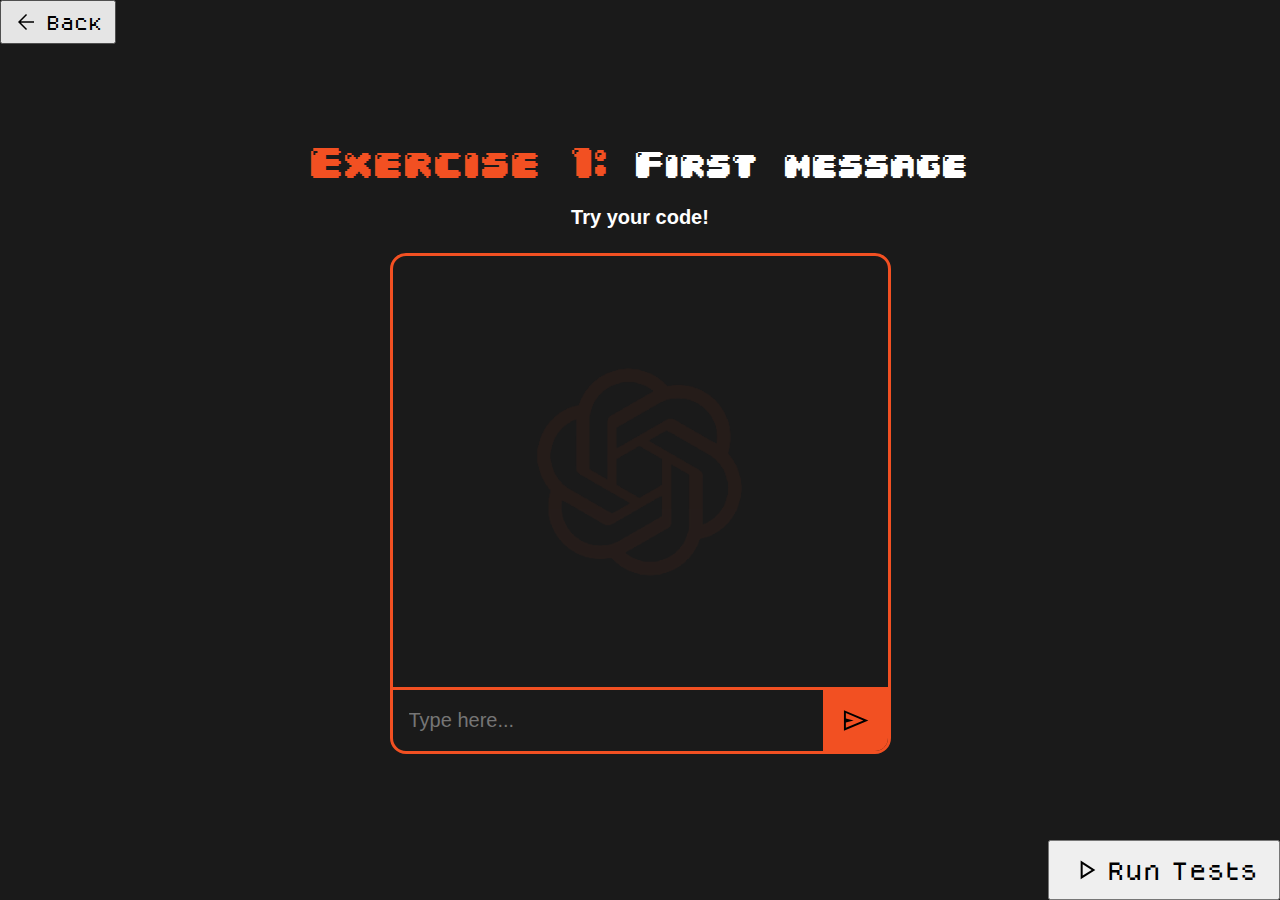
<file: src/frontend/exercise-1/index.html>
<!DOCTYPE html>
<html lang="en">
  <head>
    <meta charset="UTF-8" />
    <meta name="viewport" content="width=device-width, initial-scale=1.0" />
    <meta http-equiv="X-UA-Compatible" content="ie=edge" />
    <title>BEX Workshop</title>
    <link rel="stylesheet" href="style.css" />
    <link rel="stylesheet" href="../static/globals.css" />
  </head>
  <body>
    <!-- TOAST -->
    <div id="toast">There was an error! Check the console.</div>

    <!-- BACK BTN -->
    <button
      id="back-btn"
      class="dogica"
      onclick="window.location.pathname = '/'"
    >
      <img src="../static/assets/icons/back.svg" />
      Back
    </button>

    <!-- TEST AREA -->
    <div>
      <h2 class="pixel"><span>Exercise 1:</span> First message</h2>
      <h3>Try your code!</h3>
      <div id="chat-box" class="dogica">
        <div>
          <div id="response-area"></div>
          <img id="openai-chat-logo" src="../static/image/logo-openai.png" />
        </div>
        <div>
          <input type="text" placeholder="Type here..." />
          <div id="send-btn">
            <img src="../static/assets/icons/send.svg" />
          </div>
        </div>
      </div>
    </div>

    <!-- RUN TESTS BTN -->
    <button id="run-tests-btn" class="dogica"></button>

    <!-- CUSTOM SCRIPT -->
    <script type="module" src="script.js"></script>
  </body>
</html>
</file>
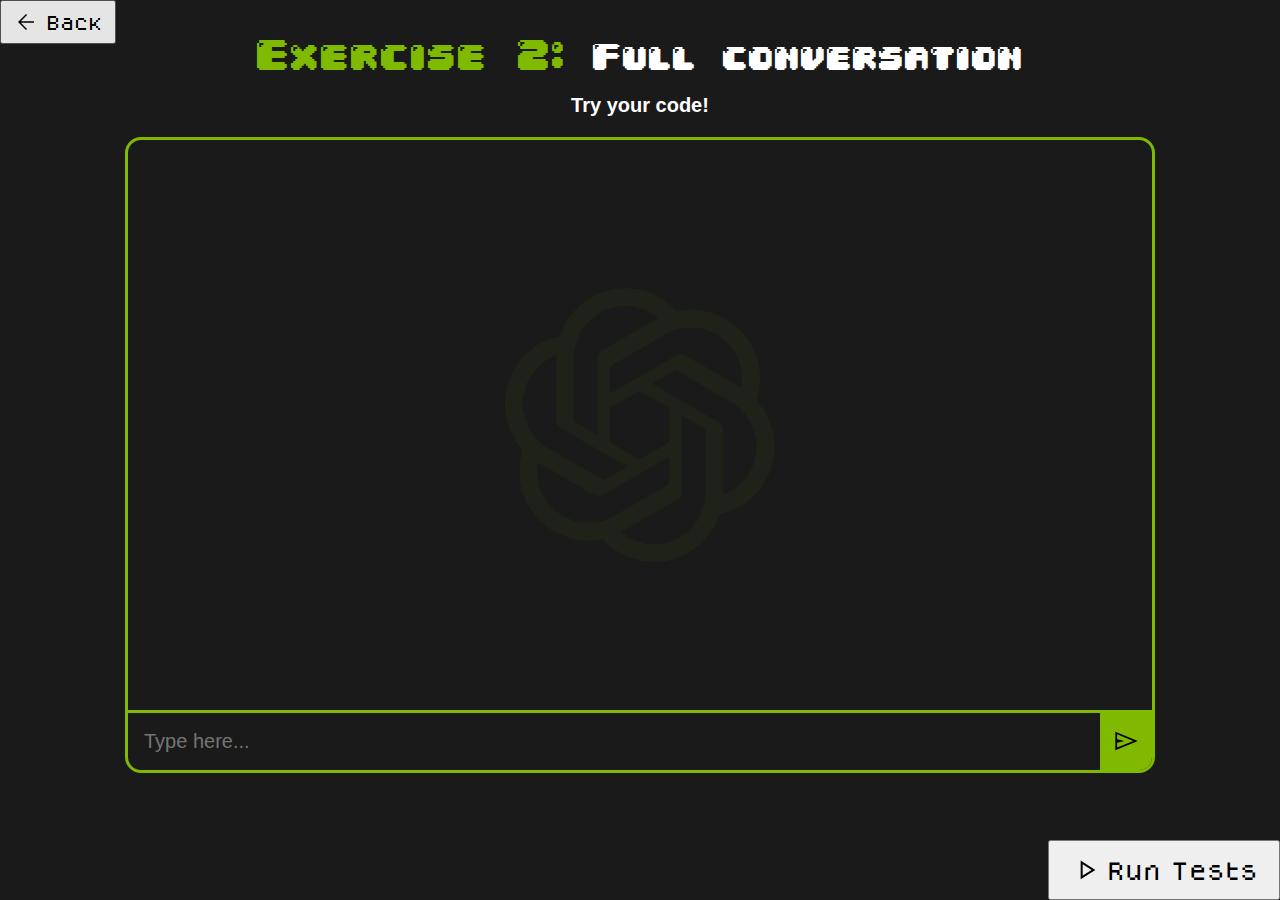
<file: src/frontend/exercise-2/index.html>
<!DOCTYPE html>
<html lang="en">
  <head>
    <meta charset="UTF-8" />
    <meta name="viewport" content="width=device-width, initial-scale=1.0" />
    <meta http-equiv="X-UA-Compatible" content="ie=edge" />
    <title>BEX Workshop</title>
    <link rel="stylesheet" href="style.css" />
    <link rel="stylesheet" href="../static/globals.css" />
  </head>
  <body>
    <!-- BACK BTN -->
    <button
      id="back-btn"
      class="dogica"
      onclick="window.location.pathname = '/'"
    >
      <img src="../static/assets/icons/back.svg" />
      Back
    </button>

    <!-- TEST AREA -->
    <div>
      <h2 class="pixel"><span>Exercise 2:</span> Full conversation</h2>
      <h3>Try your code!</h3>
      <div id="chat-box" class="dogica">
        <div>
          <div id="response-area"></div>
          <img id="openai-chat-logo" src="../static/image/logo-openai.png" />
        </div>
        <div>
          <input type="text" placeholder="Type here..." />
          <div id="send-btn">
            <img src="../static/assets/icons/send.svg" />
          </div>
        </div>
      </div>
    </div>

    <!-- RUN TESTS BTN -->
    <button id="run-tests-btn" class="dogica"></button>

    <!-- CUSTOM SCRIPT -->
    <script type="module" src="script.js"></script>
  </body>
</html>
</file>
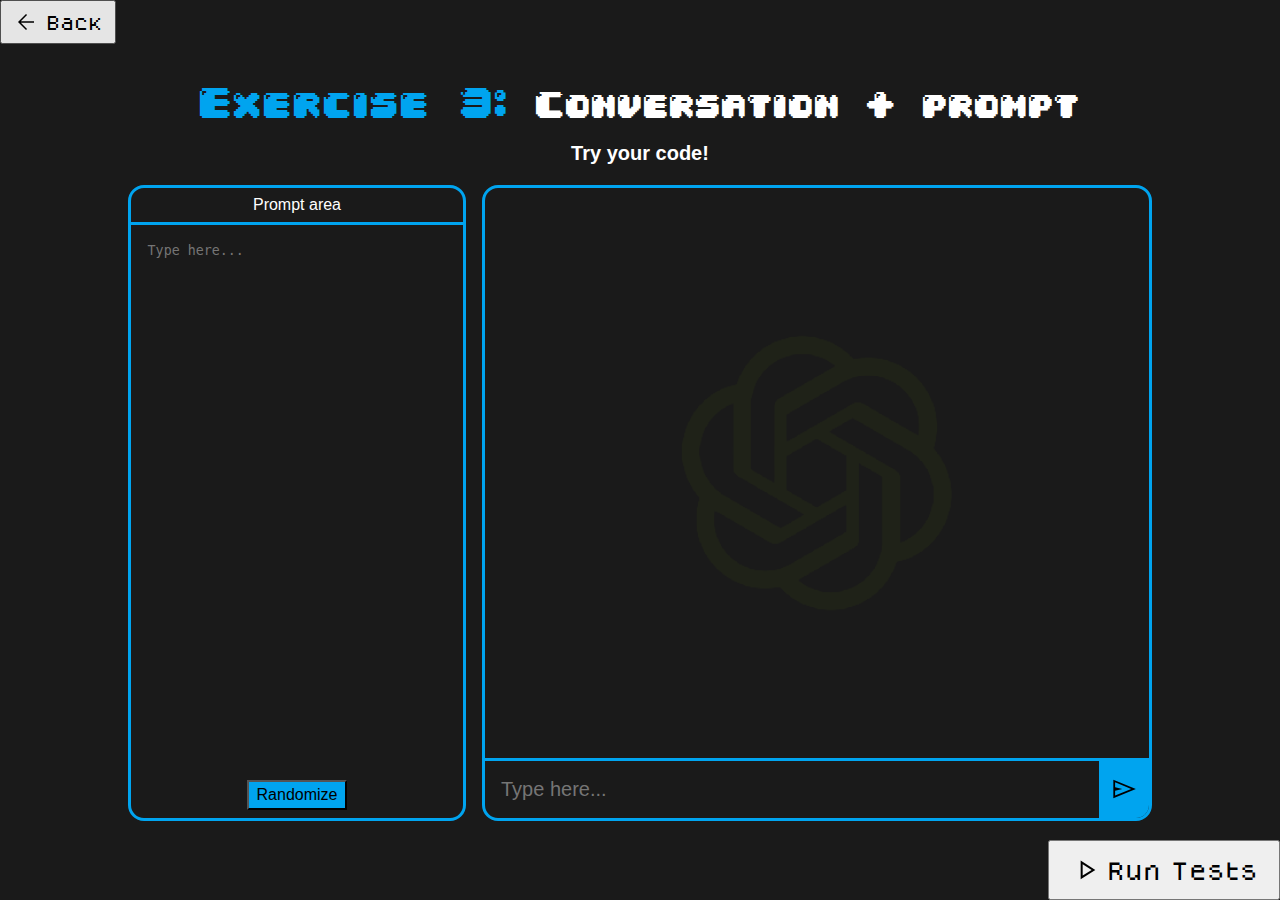
<file: src/frontend/exercise-3/index.html>
<!DOCTYPE html>
<html lang="en">
  <head>
    <meta charset="UTF-8" />
    <meta name="viewport" content="width=device-width, initial-scale=1.0" />
    <meta http-equiv="X-UA-Compatible" content="ie=edge" />
    <title>BEX Workshop</title>
    <link rel="stylesheet" href="style.css" />
    <link rel="stylesheet" href="../static/globals.css" />
  </head>
  <body>
    <div>
      <!-- BACK BTN -->
      <button
        id="back-btn"
        class="dogica"
        onclick="window.location.pathname = '/'"
      >
        <img src="../static/assets/icons/back.svg" />
        Back
      </button>

      <!-- TEST AREA -->
      <h2 class="pixel"><span>Exercise 3:</span> Conversation + prompt</h2>
      <h3>Try your code!</h3>
      <div id="chat-container">
        <!-- Prompt area -->
        <div id="prompt-box">
          <div>Prompt area</div>
          <textarea placeholder="Type here..."></textarea>
          <button>Randomize</button>
        </div>

        <!-- Chat area -->
        <div id="chat-box" class="dogica">
          <div>
            <div id="response-area"></div>
            <img id="openai-chat-logo" src="../static/image/logo-openai.png" />
          </div>
          <div class="chat-input-container">
            <input type="text" placeholder="Type here..." />
            <div id="send-btn">
              <img src="../static/assets/icons/send.svg" />
            </div>
          </div>
        </div>
      </div>
    </div>

    <!-- RUN TESTS BUTTON -->
    <button id="run-tests-btn" class="dogica"></button>

    <!-- CUSTOM SCRIPT -->
    <script type="module" src="script.js"></script>
  </body>
</html>
</file>
<file: src/frontend/exercise-1/style.css>
body > div {
  display: flex;
  flex-direction: column;
  align-items: center;
  justify-content: center;
  gap: 1.5rem;
}

h2 span {
  color: #f25022;
  font-size: 2.25rem;
}

/* CHAT BOX */

#chat-box {
  border: 3px solid #f25022;
  height: 55vh;
  width: 55vh;
  border-radius: 1rem;
  display: flex;
  flex-direction: column;
  overflow: hidden;
}

#chat-box > div:nth-child(1) {
  flex: 7;
  position: relative;
  overflow-y: auto;
}

#chat-box > div:nth-child(1) > div {
  color: white;
  padding: 2rem;
  font-size: 1rem;
}

#openai-chat-logo {
  filter: brightness(0) saturate(100%) invert(60%) sepia(95%) saturate(5489%)
    hue-rotate(350deg) brightness(98%) contrast(93%);
}

#chat-box > div:nth-child(2) {
  border-top: 3px solid #f25022;
  flex: 1;
  display: flex;
  align-items: center;
}

#chat-box > div:nth-child(2) > input {
  color: white;
  font-size: 1.25rem;
  height: 100%;
  flex: 7;
  background-color: transparent;
  border: none;
  padding: 0 1rem;
  outline: none;
}

#chat-box > div:nth-child(2) > input:disabled {
  color: gray;
}

#chat-box > div:nth-child(2) > div {
  background-color: #f25022;
  height: 100%;
  flex: 1;
  display: flex;
  align-items: center;
  padding: 0 0.25rem;
}

#chat-box > div:nth-child(2) > div:hover {
  background-color: #d84c25;
  cursor: pointer;
}

#chat-box > div:nth-child(2) > div > img {
  height: 50%;
  flex: 1;
}
</file>
<file: src/frontend/static/globals.css>
/* GENERAL */
body {
  background-color: #1a1a1a;
  color: white;
  font-family: Geneva, sans-serif;
  display: flex;
  flex-direction: column;
  align-items: center;
  justify-content: start;
  min-height: calc(100vh - 4em);
  overflow-y: auto;
  margin: 0;
  padding: 2em;
}

body > div {
  margin: auto 0;
}

img {
  pointer-events: none;
}

#openai-chat-logo {
  display: block;
  position: absolute;
  left: 0;
  right: 0;
  top: 0;
  bottom: 0;
  margin: auto;
  height: 50%;
  opacity: 0.05;
}

/* BACK BUTTON FOR RETURNING TO MAIN PAGE */
#back-btn {
  display: flex;
  align-items: center;
  gap: 0.5rem;
  font-size: 1rem;
  padding: 0.5rem 0.75rem;
  position: absolute;
  top: 0;
  left: 0;
  cursor: pointer;
}

#back-btn > img {
  height: 1.5rem;
}

/* PLAY BUTTON FOR TESTING */
#run-tests-btn {
  position: fixed;
  bottom: 0;
  right: 0;
  padding: 0.75rem 1.25rem;
  font-size: 1.25rem;
  display: flex;
  align-items: center;
  gap: 5px;
  cursor: pointer;
}

#run-tests-btn img {
  height: 2rem;
}

#run-tests-btn.fail {
  background-color: #f25022;
}

#run-tests-btn.success {
  background-color: #5cb85c;
  color: black !important;
  cursor: default;
}

/* TITLES */
h1 {
  font-size: 2.9rem;
  margin: 0;
  text-align: center;
}

h2 {
  font-size: 2rem;
  margin: 0;
  text-align: center;
}

h3 {
  font-size: 1.25rem;
  margin: 0;
  text-align: center;
}

a {
  text-decoration: none;
}

/* FONTS */

@font-face {
  font-family: "Pixel";
  src: url("fonts/pixel.TTF") format("truetype");
}

@font-face {
  font-family: "Dogica";
  src: url("fonts/dogicapixel.ttf") format("truetype");
}

.pixel {
  font-family: "Pixel";
  font-smooth: never;
  -webkit-font-smoothing: none;
  font-weight: 100;
}

.dogica {
  font-family: "Dogica";
  font-smooth: never;
  -webkit-font-smoothing: none;
  font-weight: 100;
  line-height: 1.5em;
}

/* TOAST */

#toast {
  visibility: hidden;
  min-width: 250px;
  margin-left: -125px;
  background-color: #333;
  color: #fff;
  text-align: center;
  border-radius: 2px;
  padding: 16px;
  position: fixed;
  z-index: 1;
  left: 50%;
  bottom: 30px;
}

#toast.show {
  visibility: visible;
  -webkit-animation: fadein 0.5s, fadeout 0.5s 2.5s;
  animation: fadein 0.5s, fadeout 0.5s 2.5s;
}

/* RAINBOW TEXT ANIMATION */

.rainbow {
  background-image: -webkit-gradient(
    linear,
    left top,
    right top,
    color-stop(0, #f22),
    color-stop(0.15, #f2f),
    color-stop(0.3, #22f),
    color-stop(0.45, #2ff),
    color-stop(0.6, #2f2),
    color-stop(0.75, #2f2),
    color-stop(0.9, #ff2),
    color-stop(1, #f22)
  );
  background-image: gradient(
    linear,
    left top,
    right top,
    color-stop(0, #f22),
    color-stop(0.15, #f2f),
    color-stop(0.3, #22f),
    color-stop(0.45, #2ff),
    color-stop(0.6, #2f2),
    color-stop(0.75, #2f2),
    color-stop(0.9, #ff2),
    color-stop(1, #f22)
  );
  color: transparent;
  -webkit-background-clip: text;
  background-clip: text;
  animation: animatedBackground 5s linear infinite;
  -moz-animation: animatedBackground 5s linear infinite;
  -webkit-animation: animatedBackground 5s linear infinite;
  -ms-animation: animatedBackground 5s linear infinite;
  -o-animation: animatedBackground 5s linear infinite;
}

.sparkle {
  font-family: impact;
  -webkit-text-fill-color: transparent;
  background: -webkit-linear-gradient(transparent, transparent),
    url(http://www.myspacehippo.com/files/glitterbacks/bg345.gif) repeat;
  background: -o-linear-gradient(transparent, transparent);
  background-clip: text;
  -webkit-background-clip: text;
}

.scrolling {
  color: blue;
  animation: scrolling 3s linear infinite;
  -moz-animation: scrolling 3s linear infinite;
  -webkit-animation: scrolling 3s linear infinite;
  -ms-animation: scrolling 3s linear infinite;
  -o-animation: scrolling 3s linear infinite;
}

.scrolling-container {
  overflow: hidden;
  height: 55px;
}

.hidden {
  display: none;
}

/* Animation rainbow background */
@keyframes animatedBackground {
  0% {
    background-position: 0;
  }
  100% {
    background-position: 500px;
  }
}
@-moz-keyframes animatedBackground {
  0% {
    background-position: 0;
  }
  100% {
    background-position: 500px;
  }
}
@-webkit-keyframes animatedBackground {
  0% {
    background-position: 0;
  }
  100% {
    background-position: 500px;
  }
}
@-ms-keyframes animatedBackground {
  0% {
    background-position: 0;
  }
  100% {
    background-position: 500px;
  }
}
@-o-keyframes animatedBackground {
  0% {
    background-position: 0;
  }
  100% {
    background-position: 500px;
  }
}

/* Y scroll animation */
@keyframes scrolling {
  0% {
    transform: translateY(-150%);
  }
  100% {
    transform: translateY(100%);
  }
}
@-moz-keyframes scrolling {
  0% {
    transform: translateY(-150%);
  }
  100% {
    transform: translateY(100%);
  }
}
@-webkit-keyframes scrolling {
  0% {
    transform: translateY(-150%);
  }
  100% {
    transform: translateY(100%);
  }
}
@-ms-keyframes scrolling {
  0% {
    transform: translateY(-150%);
  }
  100% {
    transform: translateY(100%);
  }
}
@-o-keyframes scrolling {
  0% {
    transform: translateY(-150%);
  }
  100% {
    transform: translateY(100%);
  }
}

/* ROTATING ANIMATION */
@-webkit-keyframes rotating /* Safari and Chrome */ {
  from {
    -webkit-transform: rotate(0deg);
    -o-transform: rotate(0deg);
    transform: rotate(0deg);
  }
  to {
    -webkit-transform: rotate(360deg);
    -o-transform: rotate(360deg);
    transform: rotate(360deg);
  }
}
@keyframes rotating {
  from {
    -ms-transform: rotate(0deg);
    -moz-transform: rotate(0deg);
    -webkit-transform: rotate(0deg);
    -o-transform: rotate(0deg);
    transform: rotate(0deg);
  }
  to {
    -ms-transform: rotate(360deg);
    -moz-transform: rotate(360deg);
    -webkit-transform: rotate(360deg);
    -o-transform: rotate(360deg);
    transform-or: rotate(360deg);
  }
}
.rotating {
  -webkit-animation: rotating 2s linear infinite;
  -moz-animation: rotating 2s linear infinite;
  -ms-animation: rotating 2s linear infinite;
  -o-animation: rotating 2s linear infinite;
  animation: rotating 2s linear infinite;
}

/* FADE IN / OUT ANIMATION */
@-webkit-keyframes fadein {
  from {
    bottom: 0;
    opacity: 0;
  }
  to {
    bottom: 30px;
    opacity: 1;
  }
}

@keyframes fadein {
  from {
    bottom: 0;
    opacity: 0;
  }
  to {
    bottom: 30px;
    opacity: 1;
  }
}

@-webkit-keyframes fadeout {
  from {
    bottom: 30px;
    opacity: 1;
  }
  to {
    bottom: 0;
    opacity: 0;
  }
}

@keyframes fadeout {
  from {
    bottom: 30px;
    opacity: 1;
  }
  to {
    bottom: 0;
    opacity: 0;
  }
}
</file>
<file: src/frontend/exercise-2/style.css>
body > div {
  display: flex;
  flex-direction: column;
  align-items: center;
  justify-content: center;
  gap: 1.25rem;
}

h2 span {
  color: #7fba00;
  font-size: 2.25rem;
}

/* CHAT BOX */

#chat-box {
  border: 3px solid #7fba00;
  height: 70vh;
  width: 80vw;
  margin-bottom: 10vh;
  border-radius: 1rem;
  display: flex;
  flex-direction: column;
  overflow: hidden;
}

#chat-box > div:nth-child(1) {
  flex: 10;
  position: relative;
  overflow-y: auto;
}

#chat-box > div:nth-child(1) > div {
  color: white;
  padding: 2rem;
  font-size: 1rem;
  display: flex;
  flex-direction: column;
  gap: 0.5rem;
}

.message > span {
  font-size: 1.05rem !important;
}

#openai-chat-logo {
  filter: brightness(0) saturate(100%) invert(50%) sepia(78%) saturate(1027%)
    hue-rotate(43deg) brightness(104%) contrast(101%);
}

#chat-box > div:nth-child(2) {
  border-top: 3px solid #7fba00;
  flex: 1;
  display: flex;
  align-items: center;
}

#chat-box > div:nth-child(2) > input {
  color: white;
  font-size: 1.25rem;
  height: 100%;
  width: 100%;
  background-color: transparent;
  border: none;
  padding: 0 1rem;
  outline: none;
}

#chat-box > div:nth-child(2) > input:disabled {
  color: gray;
}

#chat-box > div:nth-child(2) > div {
  background-color: #7fba00;
  height: 100%;
  width: 3rem;
  display: flex;
  align-items: center;
  padding: 0 0.25rem;
}

#chat-box > div:nth-child(2) > div:hover {
  background-color: #76ad01;
  cursor: pointer;
}

#chat-box > div:nth-child(2) > div > img {
  height: 50%;
  flex: 1;
}
</file>
<file: src/frontend/exercise-3/style.css>
body > div {
  display: flex;
  flex-direction: column;
  align-items: center;
  justify-content: center;
  gap: 1.25rem;
}

h2 span {
  color: #00a4ef;
  font-size: 2.25rem;
}

/* CHAT */

#chat-container {
  height: 70vh;
  width: 80vw;
  display: flex;
  gap: 1rem;
}

#prompt-box {
  flex: 1;
  border: 3px solid #00a4ef;
  border-radius: 1rem;
  overflow: hidden;
  height: 100%;
  display: flex;
  flex-direction: column;
  align-items: center;
}

#prompt-box > div {
  padding: 0.5rem;
  border-bottom: 3px solid #00a4ef;
  width: 100%;
  text-align: center;
}

#prompt-box > textarea {
  margin-top: 1rem;
  height: 100%;
  width: 90%;
  background-color: transparent;
  outline: none;
  color: white;
  border: none;
  resize: none;
}

#prompt-box > button {
  background-color: #00a4ef;
  margin-bottom: 0.5rem;
  font-size: 1rem;
  padding: 0.25rem 0.5rem;
  cursor: pointer;
}

#chat-box {
  flex: 2;
  border: 3px solid #00a4ef;
  height: 100%;
  margin-bottom: 10vh;
  border-radius: 1rem;
  display: flex;
  flex-direction: column;
  overflow: hidden;
}

#chat-box > div:nth-child(1) {
  flex: 10;
  position: relative;
  overflow-y: auto;
}

#chat-box > div:nth-child(1) > div {
  color: white;
  padding: 2rem;
  font-size: 1rem;
  display: flex;
  flex-direction: column;
  gap: 0.5rem;
}

.message > span {
  font-size: 1.05rem !important;
}

#openai-chat-logo {
  filter: brightness(0) saturate(100%) invert(50%) sepia(78%) saturate(1027%)
    hue-rotate(43deg) brightness(104%) contrast(101%);
}

#chat-box > div:nth-child(2) {
  border-top: 3px solid #00a4ef;
  flex: 1;
  display: flex;
  align-items: center;
}

#chat-box > div:nth-child(2) > input {
  color: white;
  font-size: 1.25rem;
  height: 100%;
  width: 100%;
  background-color: transparent;
  border: none;
  padding: 0 1rem;
  outline: none;
}

#chat-box > div:nth-child(2) > input:disabled {
  color: gray;
}

#chat-box > div:nth-child(2) > div {
  background-color: #00a4ef;
  height: 100%;
  width: 3rem;
  display: flex;
  align-items: center;
  padding: 0 0.25rem;
}

#chat-box > div:nth-child(2) > div:hover {
  background-color: #0295d9;
  cursor: pointer;
}

#chat-box > div:nth-child(2) > div > img {
  height: 50%;
  flex: 1;
}
</file>
